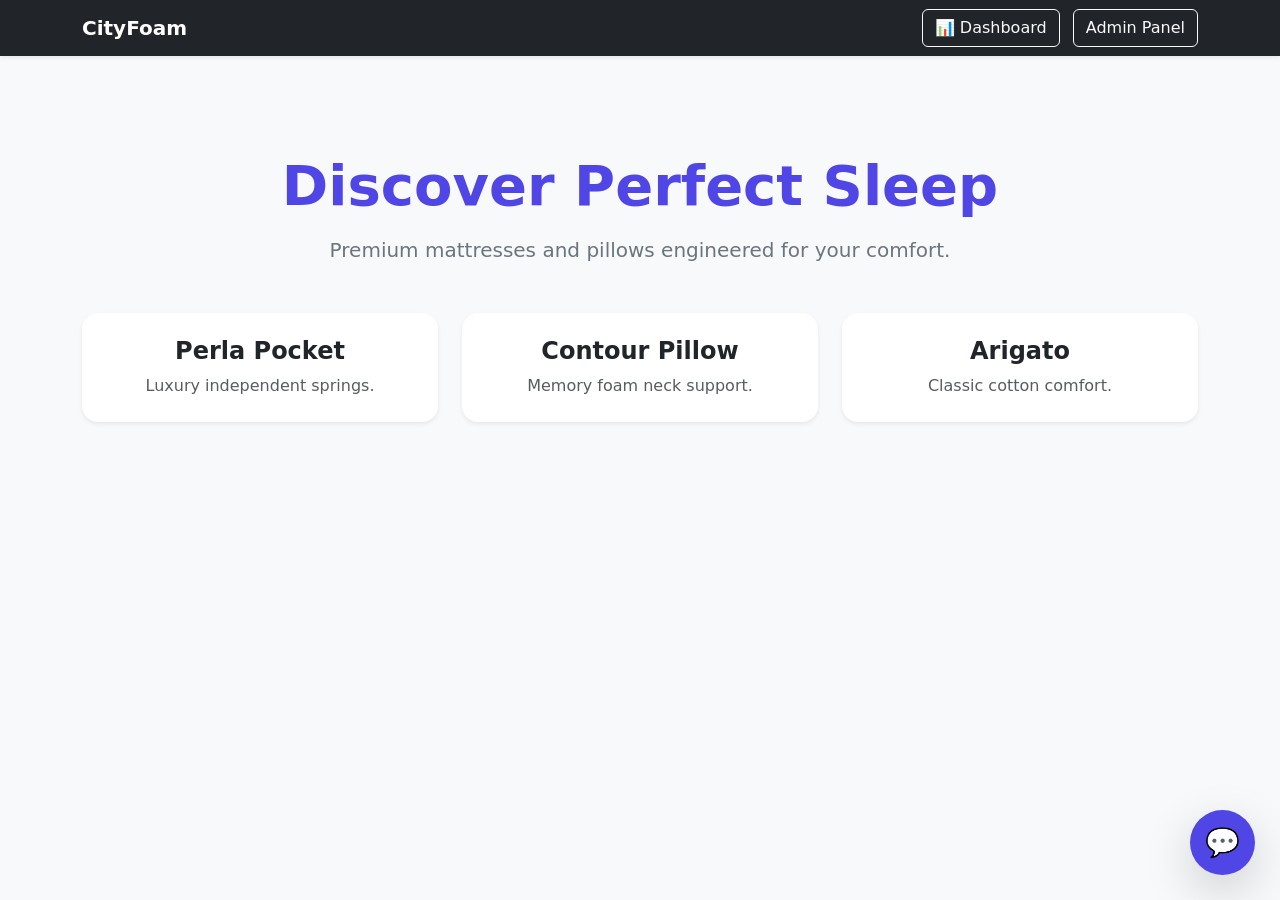
<file: static/index.html>
<!DOCTYPE html>
<html lang="en">
<head>
    <meta charset="UTF-8">
    <meta name="viewport" content="width=device-width, initial-scale=1.0">
    <title>CityFoam | Premium Sleep</title>
    <link href="https://cdn.jsdelivr.net/npm/bootstrap@5.3.0/dist/css/bootstrap.min.css" rel="stylesheet">
    <link rel="stylesheet" href="/static/style.css">
</head>
<body class="bg-light">

<nav class="navbar navbar-dark bg-dark shadow-sm">
    <div class="container d-flex justify-content-between align-items-center">
        <a class="navbar-brand fw-bold" href="#">CityFoam</a>
        <div>
            <a href="/static/dashboard.html" class="btn btn-outline-light ms-2">📊 Dashboard</a>
            <a href="/static/admin.html" class="btn btn-outline-light ms-2">Admin Panel</a>
        </div>
    </div>
</nav>

<!-- باقي المحتوى كما هو دون تغيير -->
<div class="container mt-5 pt-5 text-center">
    <h1 class="display-4 fw-bold" style="color: #4f46e5;">Discover Perfect Sleep</h1>
    <p class="lead text-secondary mt-3">Premium mattresses and pillows engineered for your comfort.</p>
</div>

<div class="container mt-5">
    <div class="row text-center">
        <div class="col-md-4 mb-4">
            <div class="card shadow-sm p-4 border-0 rounded-4">
                <h4 class="fw-bold">Perla Pocket</h4>
                <p class="text-muted mb-0">Luxury independent springs.</p>
            </div>
        </div>
        <div class="col-md-4 mb-4">
            <div class="card shadow-sm p-4 border-0 rounded-4">
                <h4 class="fw-bold">Contour Pillow</h4>
                <p class="text-muted mb-0">Memory foam neck support.</p>
            </div>
        </div>
        <div class="col-md-4 mb-4">
            <div class="card shadow-sm p-4 border-0 rounded-4">
                <h4 class="fw-bold">Arigato</h4>
                <p class="text-muted mb-0">Classic cotton comfort.</p>
            </div>
        </div>
    </div>
</div>

<button id="chat-toggle-btn" class="btn shadow-lg">💬</button>

<div id="chat-widget" class="shadow-lg d-none">
    <div class="chat-header text-white p-3 d-flex justify-content-between align-items-center">
        <h6 class="m-0 fw-bold">CityFoam AI Support</h6>
        <button id="close-chat-btn" class="btn btn-sm btn-light py-0 px-2 rounded-circle">✖</button>
    </div>
    <div id="messages-container" class="p-3 bg-white"></div>
    <div class="p-2 bg-light border-top">
        <form id="chat-form" class="d-flex gap-2 m-0">
            <input type="text" id="message-input" class="form-control rounded-pill px-3" placeholder="Ask about our products..." required>
            <button type="submit" class="btn text-white rounded-circle px-3" style="background-color: #4f46e5;">➤</button>
        </form>
    </div>
</div>

<script src="https://cdn.jsdelivr.net/npm/bootstrap@5.3.0/dist/js/bootstrap.bundle.min.js"></script>
<script src="/static/main.js"></script>
</body>
</html>
</file>
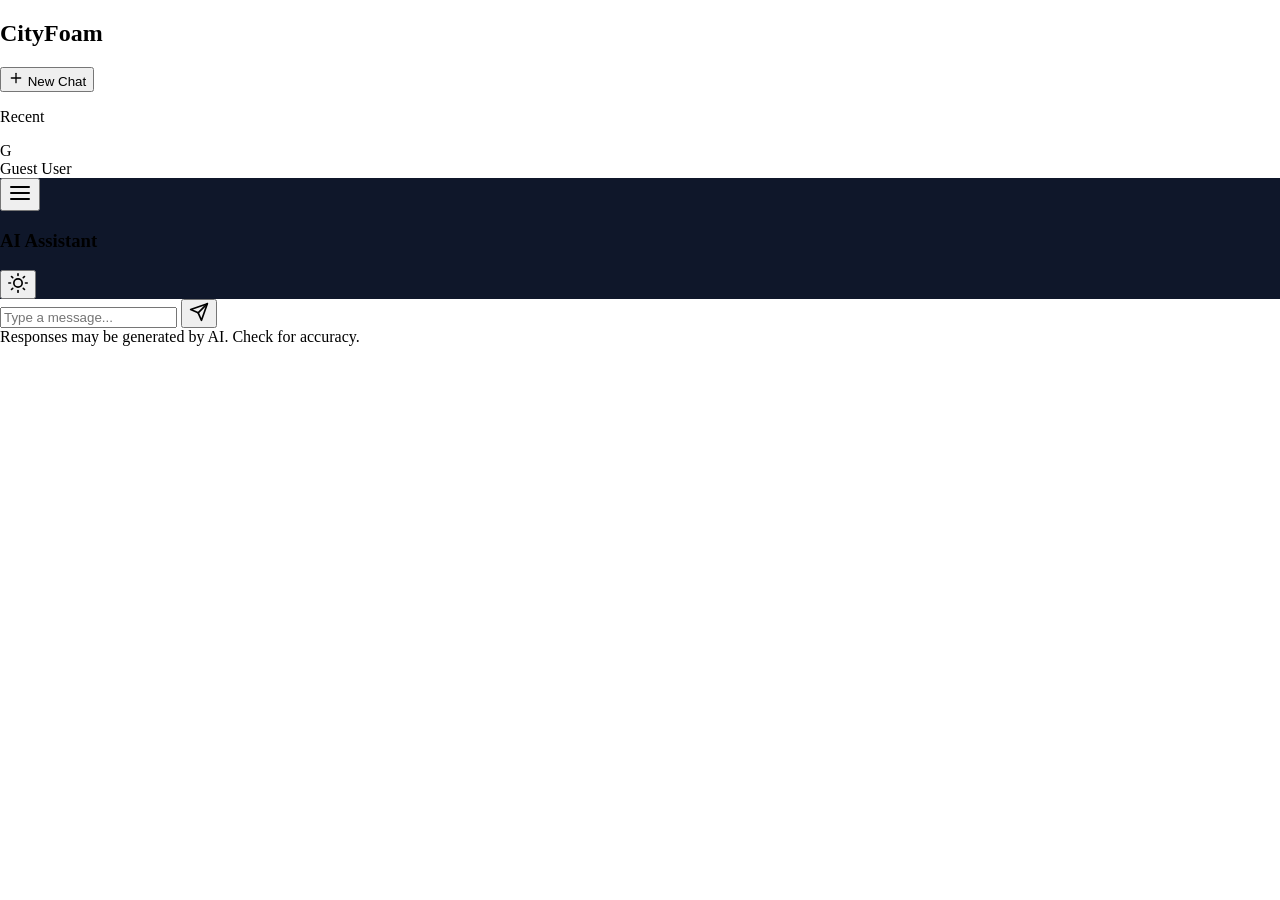
<file: trials/basel/cityfoam-rag-api/static/index.html>
<!DOCTYPE html>
<html lang="en">
<head>
    <meta charset="UTF-8">
    <meta name="viewport" content="width=device-width, initial-scale=1.0">
    <title>CityFoam AI Support</title>
    <link rel="icon" href="data:,"> 
    <link rel="stylesheet" href="/static/style.css">
    <link href="https://fonts.googleapis.com/css2?family=Inter:wght@300;400;500;600&display=swap" rel="stylesheet">
</head>
<body class="dark-theme">
    <div id="app">
        <!-- Sidebar -->
        <aside id="sidebar" class="sidebar">
            <div class="sidebar-header">
                <h2 id="company-name">CityFoam</h2>
            </div>
            <button id="new-chat-btn" class="new-chat-btn">
                <svg width="16" height="16" viewBox="0 0 24 24" fill="none" stroke="currentColor" stroke-width="2" stroke-linecap="round" stroke-linejoin="round"><line x1="12" y1="5" x2="12" y2="19"></line><line x1="5" y1="12" x2="19" y2="12"></line></svg>
                New Chat
            </button>
            <div class="chat-history">
                <p class="section-title">Recent</p>
                <ul id="history-list">
                    <!-- Dynamically populated by JS -->
                </ul>
            </div>
            <div class="sidebar-footer">
                <div id="user-info" class="user-info">
                    <div class="avatar">G</div>
                    <span>Guest User</span>
                </div>
            </div>
        </aside>

        <!-- Main Chat Area -->
        <main id="chat-window" class="chat-window">
            <header class="chat-header">
                <button id="toggle-sidebar" class="icon-btn" title="...">
                    <svg width="24" height="24" viewBox="0 0 24 24" fill="none" stroke="currentColor" stroke-width="2" stroke-linecap="round" stroke-linejoin="round"><line x1="3" y1="12" x2="21" y2="12"></line><line x1="3" y1="6" x2="21" y2="6"></line><line x1="3" y1="18" x2="21" y2="18"></line></svg>
                </button>
                <h3 id="chat-title">AI Assistant</h3>
                <div class="theme-toggle">
                    <button id="toggle-theme" class="icon-btn" title="...">
                        <svg width="20" height="20" viewBox="0 0 24 24" fill="none" stroke="currentColor" stroke-width="2" stroke-linecap="round" stroke-linejoin="round"><circle cx="12" cy="12" r="5"></circle><line x1="12" y1="1" x2="12" y2="3"></line><line x1="12" y1="21" x2="12" y2="23"></line><line x1="4.22" y1="4.22" x2="5.64" y2="5.64"></line><line x1="18.36" y1="18.36" x2="19.78" y2="19.78"></line><line x1="1" y1="12" x2="3" y2="12"></line><line x1="21" y1="12" x2="23" y2="12"></line><line x1="4.22" y1="19.78" x2="5.64" y2="18.36"></line><line x1="18.36" y1="5.64" x2="19.78" y2="4.22"></line></svg>
                    </button>
                </div>
            </header>

            <div id="messages-container" class="messages-container">
                <!-- Dynamically populated by JS -->
            </div>

            <div class="input-area">
                <form id="chat-form" class="chat-form">
                    <input type="text" id="message-input" placeholder="Type a message..." autocomplete="off" required>
                    <button type="submit" id="send-btn" class="send-btn" title="...">
                        <svg width="20" height="20" viewBox="0 0 24 24" fill="none" stroke="currentColor" stroke-width="2" stroke-linecap="round" stroke-linejoin="round"><line x1="22" y1="2" x2="11" y2="13"></line><polygon points="22 2 15 22 11 13 2 9 22 2"></polygon></svg>
                    </button>
                </form>
                <div class="footer-text">Responses may be generated by AI. Check for accuracy.</div>
            </div>
        </main>
    </div>

    <script src="/static/main.js?v=2"></script>
</body>
</html>
</file>
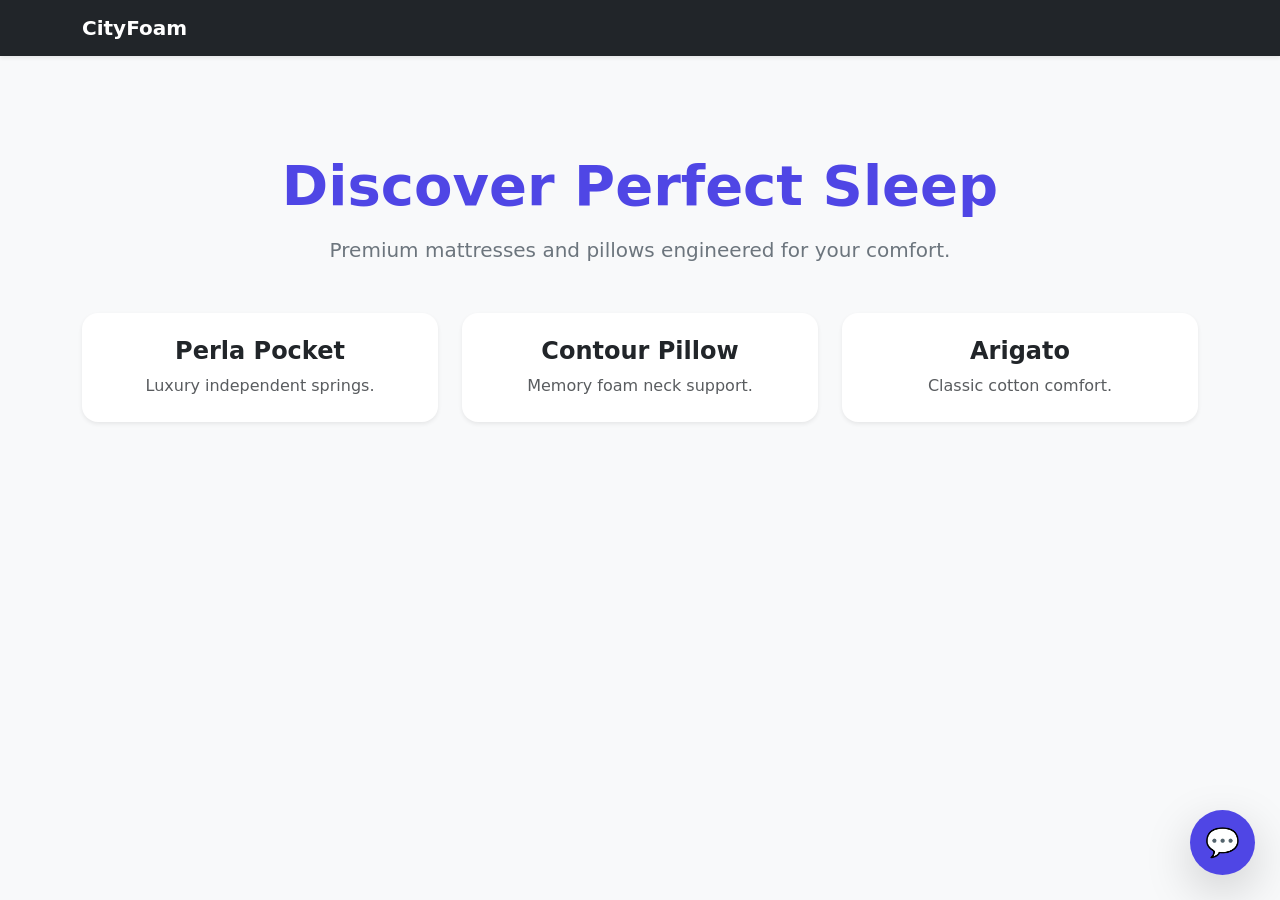
<file: trials/sarah/finalSarah/cityfoam-rag-api/static/index.html>
<!DOCTYPE html>
<html lang="en">
<head>
    <meta charset="UTF-8">
    <meta name="viewport" content="width=device-width, initial-scale=1.0">
    <title>CityFoam | Premium Sleep</title>
    
    <link href="https://cdn.jsdelivr.net/npm/bootstrap@5.3.0/dist/css/bootstrap.min.css" rel="stylesheet">
    
    <link rel="stylesheet" href="/static/style.css">
</head>
<body class="bg-light">

    <nav class="navbar navbar-dark bg-dark shadow-sm">
        <div class="container">
            <a class="navbar-brand fw-bold" href="#">CityFoam</a>
        </div>
    </nav>

    <div class="container mt-5 pt-5 text-center">
        <h1 class="display-4 fw-bold" style="color: #4f46e5;">Discover Perfect Sleep</h1>
        <p class="lead text-secondary mt-3">Premium mattresses and pillows engineered for your comfort.</p>
    </div>

    <div class="container mt-5">
        <div class="row text-center">
            <div class="col-md-4 mb-4">
                <div class="card shadow-sm p-4 border-0 rounded-4">
                    <h4 class="fw-bold">Perla Pocket</h4>
                    <p class="text-muted mb-0">Luxury independent springs.</p>
                </div>
            </div>
            <div class="col-md-4 mb-4">
                <div class="card shadow-sm p-4 border-0 rounded-4">
                    <h4 class="fw-bold">Contour Pillow</h4>
                    <p class="text-muted mb-0">Memory foam neck support.</p>
                </div>
            </div>
            <div class="col-md-4 mb-4">
                <div class="card shadow-sm p-4 border-0 rounded-4">
                    <h4 class="fw-bold">Arigato</h4>
                    <p class="text-muted mb-0">Classic cotton comfort.</p>
                </div>
            </div>
        </div>
    </div>

    <button id="chat-toggle-btn" class="btn shadow-lg">
        💬
    </button>

    <div id="chat-widget" class="shadow-lg d-none">
        
        <div class="chat-header text-white p-3 d-flex justify-content-between align-items-center">
            <h6 class="m-0 fw-bold">CityFoam AI Support</h6>
            <button id="close-chat-btn" class="btn btn-sm btn-light py-0 px-2 rounded-circle">✖</button>
        </div>
        
        <div id="messages-container" class="p-3 bg-white">
            </div>

        <div class="p-2 bg-light border-top">
            <form id="chat-form" class="d-flex gap-2 m-0">
                <input type="text" id="message-input" class="form-control rounded-pill px-3" placeholder="Ask about our products..." required>
                <button type="submit" class="btn text-white rounded-circle px-3" style="background-color: #4f46e5;">➤</button>
            </form>
        </div>
    </div>

    <script src="https://cdn.jsdelivr.net/npm/bootstrap@5.3.0/dist/js/bootstrap.bundle.min.js"></script>
    <script src="/static/main.js"></script>
</body>
</html>
</file>
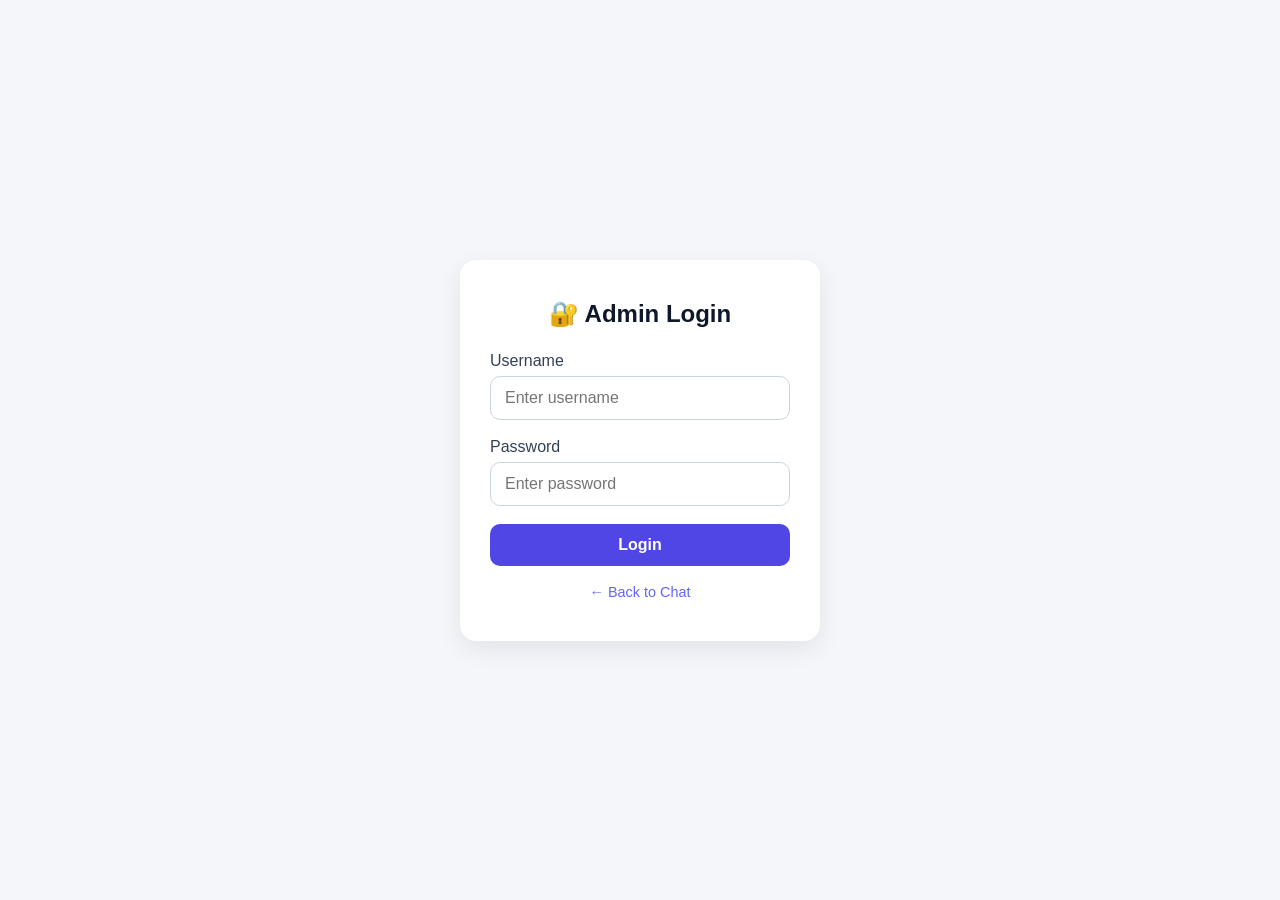
<file: static/admin.html>
<!DOCTYPE html>
<html lang="en">
<head>
    <meta charset="UTF-8">
    <meta name="viewport" content="width=device-width, initial-scale=1.0">
    <title>CityFoam Admin Panel</title>
    <link rel="stylesheet" href="/static/admin.css">
</head>
<body>

    <!-- 🔒 فحص تسجيل الدخول – يُضاف قبل أي محتوى -->
    <script>
        if (!sessionStorage.getItem('admin_token')) {
            window.location.replace('/static/login.html');
        }
    </script>

    <!-- شريط التنقل العلوي -->
    <div class="top-nav">
        <a href="/" class="nav-btn">← Back to Chat</a>
        <a href="/static/dashboard.html" class="nav-btn">📊 Dashboard</a>
    </div>

    <div class="admin-container">
        <h1>CityFoam RAG Admin Panel</h1>

        <div class="admin-card">
            <h2>Upload New Knowledge File</h2>
            <input type="file" id="fileInput" accept=".pdf,.docx,.xlsx,.xls">
            <button id="uploadBtn">Upload File</button>
        </div>

        <div class="admin-card">
            <h2>Knowledge Base Refresh</h2>
            <button id="retrainBtn">Start Retraining</button>
            <div id="statusBox" style="font-weight: bold; margin-top: 10px;">Waiting...</div>
        </div>

        <div class="admin-card">
            <h2>Evaluation Metrics</h2>
            <table>
                <thead>
                    <tr>
                        <th>Metric</th>
                        <th>Previous</th>
                        <th>Current</th>
                        <th>Change</th>
                    </tr>
                </thead>
                <tbody id="metricsTable">
                    <tr> <td>BLEU</td> <td>0%</td> <td>0%</td> <td>0%</td> </tr>
                    <tr> <td>ROUGE</td> <td>0%</td> <td>0%</td> <td>0%</td> </tr>
                    <tr> <td>Hit Rate</td> <td>0%</td> <td>0%</td> <td>0%</td> </tr>
                    <tr> <td>Latency</td> <td>0s</td> <td>0s</td> <td>0s</td> </tr>
                    <tr> <td>Semantic Similarity</td> <td>0%</td> <td>0%</td> <td>0%</td> </tr>
                    <tr> <td>Hallucination Rate</td> <td>0%</td> <td>0%</td> <td>0%</td> </tr>
                </tbody>
            </table>
        </div>
    </div>

    <script src="/static/admin.js"></script>
</body>
</html>
</file>
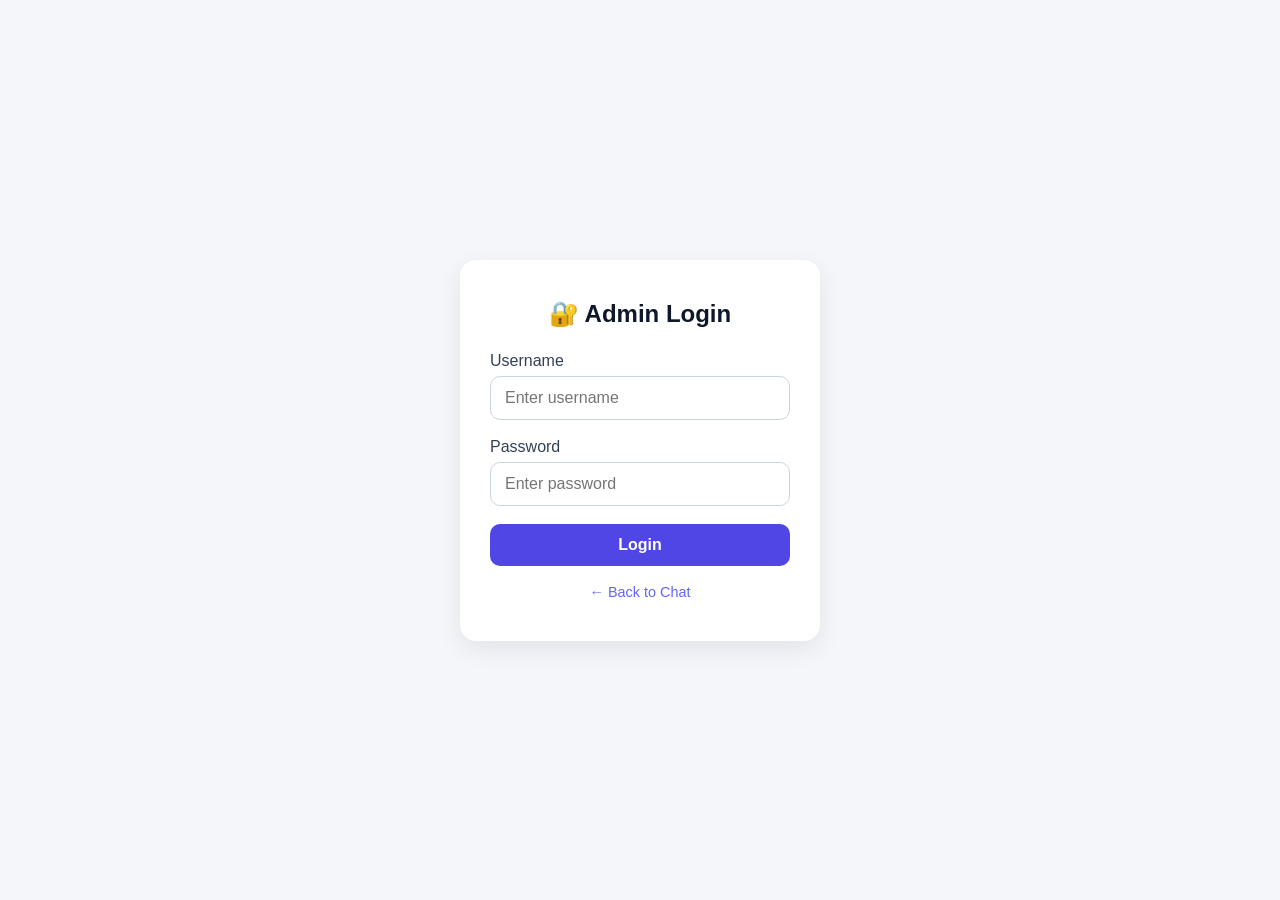
<file: static/login.html>
<!DOCTYPE html>
<html lang="en">
<head>
  <meta charset="UTF-8">
  <meta name="viewport" content="width=device-width, initial-scale=1.0">
  <title>CityFoam Admin Login</title>
  <style>
    /* نفس التنسيق السابق */
    * { margin: 0; padding: 0; box-sizing: border-box; }
    body {
      background: #f4f6f9;
      font-family: 'Segoe UI', Tahoma, Geneva, Verdana, sans-serif;
      display: flex;
      justify-content: center;
      align-items: center;
      min-height: 100vh;
    }
    .login-card {
      background: #ffffff;
      border-radius: 16px;
      padding: 40px 30px;
      box-shadow: 0 8px 24px rgba(0,0,0,0.08);
      width: 360px;
      max-width: 90%;
      text-align: center;
    }
    h2 { margin-bottom: 24px; color: #0f172a; font-weight: 600; }
    label { display: block; text-align: left; margin-bottom: 6px; font-weight: 500; color: #334155; }
    input {
      width: 100%;
      padding: 12px 14px;
      border: 1px solid #cbd5e1;
      border-radius: 10px;
      margin-bottom: 18px;
      font-size: 1rem;
      transition: border-color 0.2s;
    }
    input:focus { outline: none; border-color: #6366f1; box-shadow: 0 0 0 3px rgba(99,102,241,0.1); }
    button {
      width: 100%;
      padding: 12px;
      background-color: #4f46e5;
      color: white;
      border: none;
      border-radius: 10px;
      font-size: 1rem;
      font-weight: 600;
      cursor: pointer;
      transition: background-color 0.2s;
    }
    button:hover { background-color: #4338ca; }
    .error-message { color: #dc2626; font-size: 0.9rem; margin-top: 12px; display: none; }
    .back-link { display: inline-block; margin-top: 18px; color: #6366f1; text-decoration: none; font-size: 0.9rem; }
    .back-link:hover { text-decoration: underline; }
  </style>
</head>
<body>
  <div class="login-card">
    <h2>🔐 Admin Login</h2>
    <form id="loginForm">
      <label for="username">Username</label>
      <input type="text" id="username" placeholder="Enter username" required autocomplete="off">
      <label for="password">Password</label>
      <input type="password" id="password" placeholder="Enter password" required>
      <button type="submit">Login</button>
      <p id="errorMsg" class="error-message">Invalid username or password</p>
    </form>
    <a href="/" class="back-link">← Back to Chat</a>
  </div>

  <script>
    const form = document.getElementById('loginForm');
    const errorMsg = document.getElementById('errorMsg');

    form.addEventListener('submit', async (e) => {
      e.preventDefault();
      const username = document.getElementById('username').value.trim();
      const password = document.getElementById('password').value.trim();

      const formData = new FormData();
      formData.append('username', username);
      formData.append('password', password);

      try {
        const response = await fetch('/api/admin/login', {
          method: 'POST',
          body: formData
        });
        const data = await response.json();
        if (response.ok && data.status === 'success') {
          // حفظ الرمز في sessionStorage
          sessionStorage.setItem('admin_token', data.token);
          // توجيه إلى صفحة الأدمن
          window.location.href = '/static/admin.html';
        } else {
          errorMsg.style.display = 'block';
          document.getElementById('password').value = '';
        }
      } catch (error) {
        errorMsg.textContent = 'Connection error. Please try again.';
        errorMsg.style.display = 'block';
      }
    });
  </script>
</body>
</html>
</file>
<file: static/style.css>
/* ========================================== */
/* CITYFOAM FLOATING WIDGET CSS               */
/* ========================================== */

body {
    margin: 0;
    padding: 0;
}

/* 1. The Floating Toggle Button */
#chat-toggle-btn {
    position: fixed;
    bottom: 25px;
    right: 25px;
    width: 65px;
    height: 65px;
    border-radius: 50%;
    background-color: #4f46e5;
    color: white;
    font-size: 28px;
    border: none;
    cursor: pointer;
    z-index: 1000;
    transition: transform 0.3s ease, background-color 0.3s;
}

#chat-toggle-btn:hover {
    transform: scale(1.05);
    background-color: #4338ca;
}

/* 2. The Hidden Chat Window */
#chat-widget {
    position: fixed;
    bottom: 100px;
    right: 25px;
    width: 380px;
    height: 550px;
    background-color: #ffffff;
    border-radius: 12px;
    display: flex;
    flex-direction: column;
    overflow: hidden;
    z-index: 1000;
}

/* 3. The Dark Theme Header */
.chat-header {
    background-color: #0f172a;
}

/* 4. The Scrollable Message Area */
#messages-container {
    flex-grow: 1;
    overflow-y: auto;
    display: flex;
    flex-direction: column;
    gap: 15px;
    scroll-behavior: smooth;
}

/* 5. The Chat Bubbles */
.message {
    max-width: 85%;
    padding: 12px 16px;
    border-radius: 16px;
    font-size: 0.95rem;
    line-height: 1.5;
    animation: fadeIn 0.3s ease;
}

/* User Message (Right side, Indigo) */
.message.user {
    align-self: flex-end;
    background-color: #4f46e5;
    color: #ffffff;
    border-bottom-right-radius: 4px;
}

/* AI Message (Left side, Light Gray) */
.message.ai {
    align-self: flex-start;
    background-color: #f1f5f9;
    color: #0f172a;
    border-bottom-left-radius: 4px;
}

@keyframes fadeIn {
    from { opacity: 0; transform: translateY(10px); }
    to { opacity: 1; transform: translateY(0); }
}

/* ========== نجوم التقييم ========== */
.rating-stars {
    font-size: 1.3rem;
    color: #cbd5e1;
    cursor: pointer;
    user-select: none;
    margin-top: 10px;
}

.rating-stars span {
    margin-right: 4px;
    transition: color 0.2s;
}

.rating-stars span:hover,
.rating-stars span.active {
    color: #fbbf24;
}

.rating-confirm {
    font-size: 0.8rem;
    color: #16a34a;
    margin-left: 5px;
    vertical-align: middle;
}
</file>
<file: static/admin.css>
/* ---------- الشريط العلوي للتنقل ---------- */
.top-nav {
    position: absolute;
    top: 15px;
    right: 20px;
    display: flex;
    gap: 15px;
    z-index: 10;
}

.nav-btn {
    text-decoration: none;
    background: #1e293b;
    color: white;
    padding: 8px 18px;
    border-radius: 8px;
    font-size: 0.9rem;
    transition: background 0.2s;
}

.nav-btn:hover {
    background: #334155;
}

/* ---------- الحاوية الرئيسية ---------- */
.admin-container {
    width: 80%;
    margin: auto;
    padding-top: 40px;
}

.admin-container .admin-card {
    background: white;
    padding: 20px;
    margin-bottom: 30px;
    border-radius: 12px;
    box-shadow: 0px 2px 10px rgba(0,0,0,0.1);
}

.admin-card h2 {
    margin-bottom: 15px;
}

/* ---------- الأزرار ---------- */
button {
    padding: 10px 20px;
    border: none;
    border-radius: 8px;
    cursor: pointer;
    background-color: #4f46e5;
    color: white;
}

button:hover {
    background-color: #4338ca;
}

/* مربع الحالة */
#statusBox {
    margin-top: 15px;
    font-weight: bold;
}

/* ---------- الجدول ---------- */
table {
    width: 100%;
    border-collapse: collapse;
}

table th,
table td {
    border: 1px solid #ddd;
    padding: 12px;
    text-align: center;
}

/* ---------- خلفية الصفحة وخطوطها ---------- */
body {
    background-color: #f8fafc;
    font-family: Arial, sans-serif;
}

.admin-container h1 {
    text-align: center;
    margin-bottom: 40px;
    color: #0f172a;
}

/* ---------- رفع الملفات (مسافة واضحة بين الحقل والزر) ---------- */
input[type="file"] {
    display: block;
    margin-bottom: 25px;   /* ← المسافة المطلوبة */
    margin-top: 5px;
}
</file>
